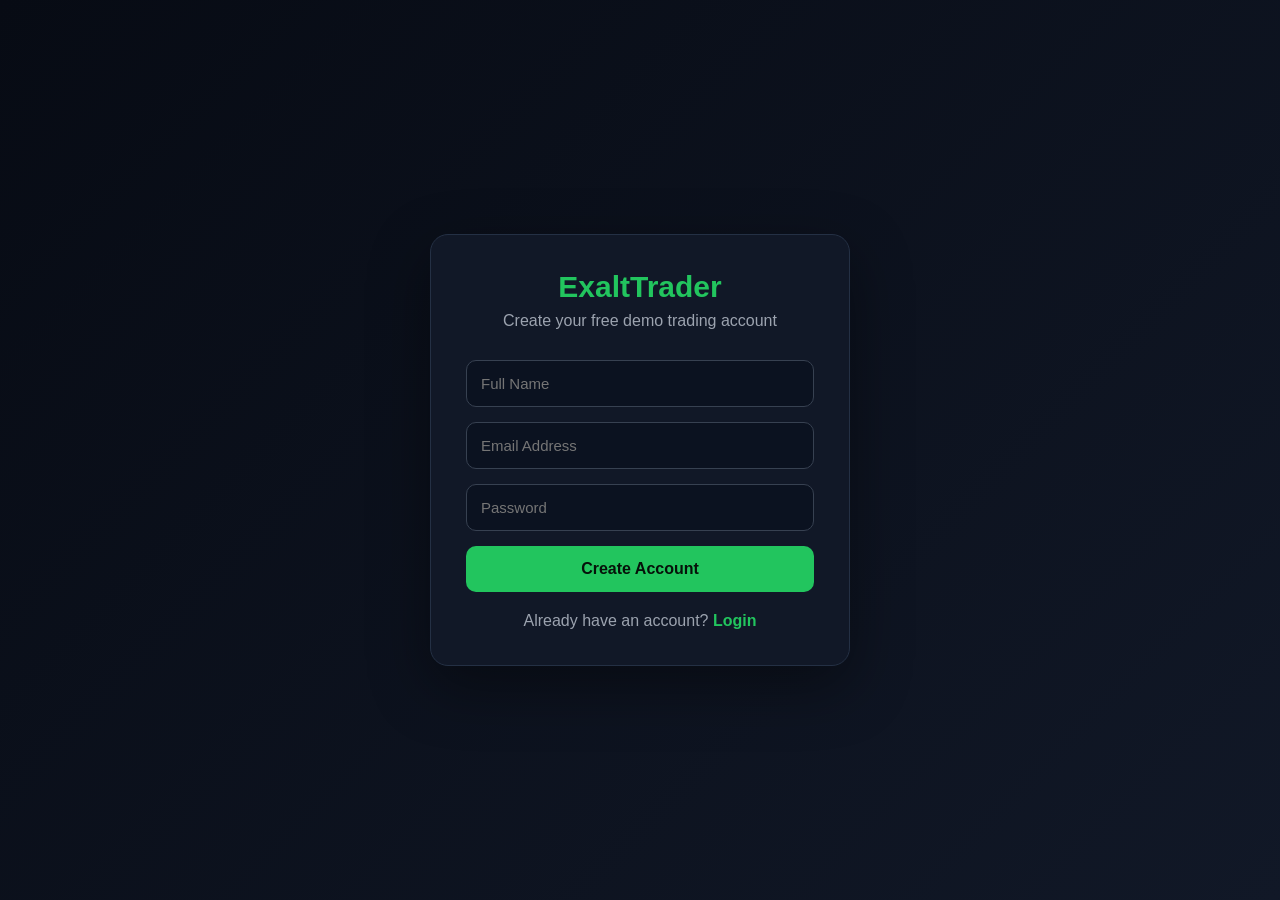
<file: register.html>
<!DOCTYPE html>
<html lang="en">
<head>
  <meta charset="UTF-8">
  <meta name="viewport" content="width=device-width, initial-scale=1.0">
  <title>Register - ExaltTrader</title>
  <style>
    *{margin:0;padding:0;box-sizing:border-box;font-family:Arial,sans-serif}
    body{min-height:100vh;background:linear-gradient(135deg,#070b14,#111827);color:#fff;display:flex;align-items:center;justify-content:center}
    .card{width:100%;max-width:420px;background:#111827;border:1px solid #243044;border-radius:18px;padding:35px;box-shadow:0 20px 60px rgba(0,0,0,.4)}
    .logo{text-align:center;font-size:30px;font-weight:800;color:#22c55e;margin-bottom:8px}
    .subtitle{text-align:center;color:#9ca3af;margin-bottom:30px}
    input{width:100%;padding:14px;margin-bottom:15px;border-radius:10px;border:1px solid #374151;background:#0b1220;color:#fff;font-size:15px}
    button{width:100%;padding:14px;border:0;border-radius:10px;background:#22c55e;color:#06120a;font-weight:700;font-size:16px;cursor:pointer}
    button:hover{background:#16a34a}
    p{text-align:center;margin-top:20px;color:#9ca3af}
    a{color:#22c55e;text-decoration:none;font-weight:700}
  </style>
</head>
<body>

  <div class="card">
    <div class="logo">ExaltTrader</div>
    <div class="subtitle">Create your free demo trading account</div>

    <form id="registerForm">
      <input type="text" id="name" placeholder="Full Name" required>
      <input type="email" id="email" placeholder="Email Address" required>
      <input type="password" id="password" placeholder="Password" required>
      <button type="submit">Create Account</button>
    </form>

    <p>Already have an account? <a href="login.html">Login</a></p>
  </div>

  <script>
    document.getElementById("registerForm").addEventListener("submit", function(e){
      e.preventDefault();

      const user = {
        name: document.getElementById("name").value,
        email: document.getElementById("email").value,
        password: document.getElementById("password").value,
        balance: 10000
      };

      localStorage.setItem("exaltUser", JSON.stringify(user));
      alert("Account created successfully");
      window.location.href = "login.html";
    });
  </script>

</body>
</html>
</file>
